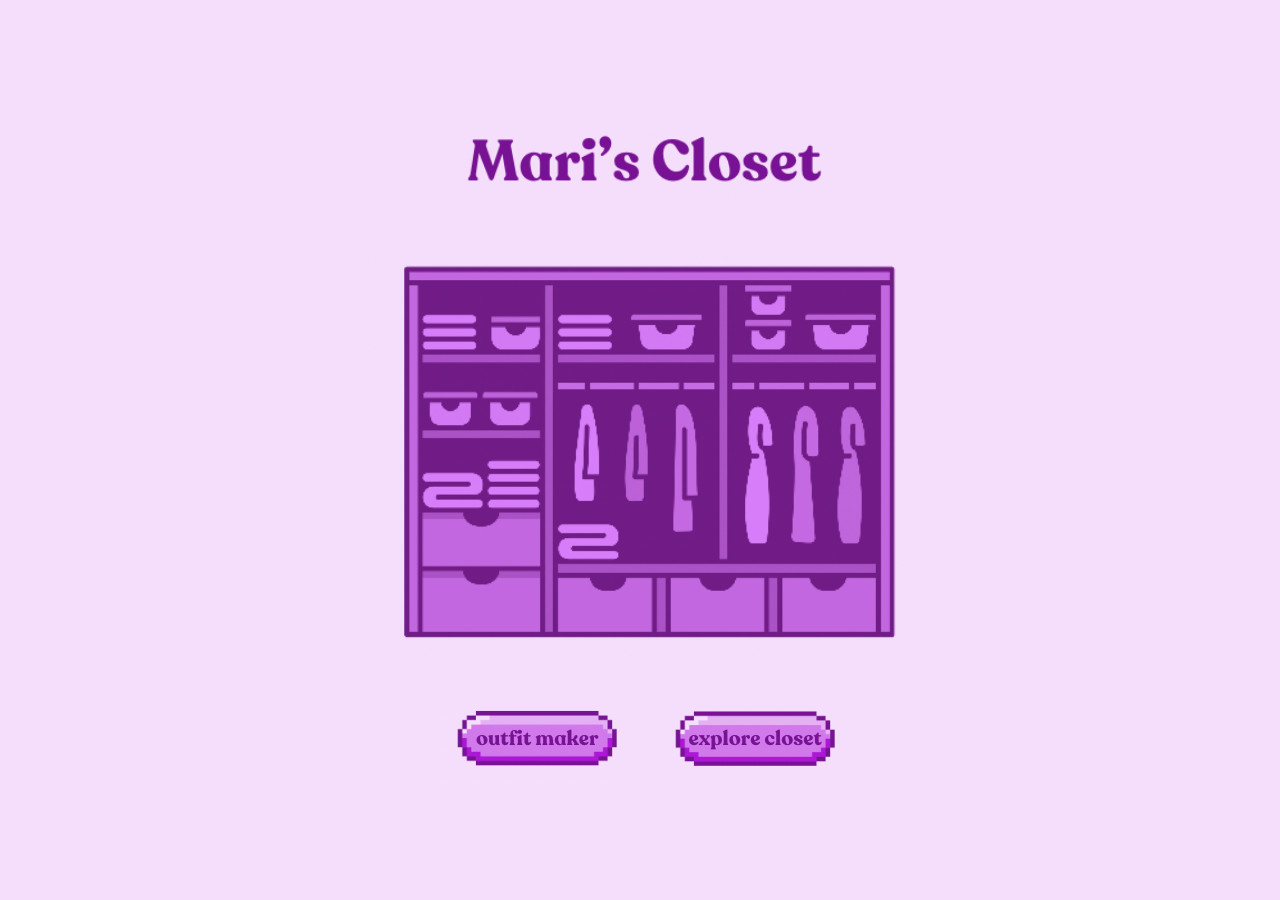
<file: docs/index.html>
<!DOCTYPE html>
<html lang="en">
<head>
    <meta charset="UTF-8">
    <meta name="viewport" content="width=device-width, initial-scale=1.0">
    <title>Mari's Closet</title>
    <link rel="stylesheet" href="styles.css">
</head>
<body>
    <div class="container">
        <img src="title.png" alt="Mari's Closet" class="title">
        <img src="closet.png" alt="Closet" class="closet">
        <div class="buttons">
            <a href="outfit_maker.html">
                <img src="outfit_maker.png" alt="Outfit Maker" class="button">
            </a>
            <a href="explore_closet.html">
                <img src="explore_closet.png" alt="Explore Closet" class="button">
            </a>
        </div>
    </div>
</body>
</html>
</file>
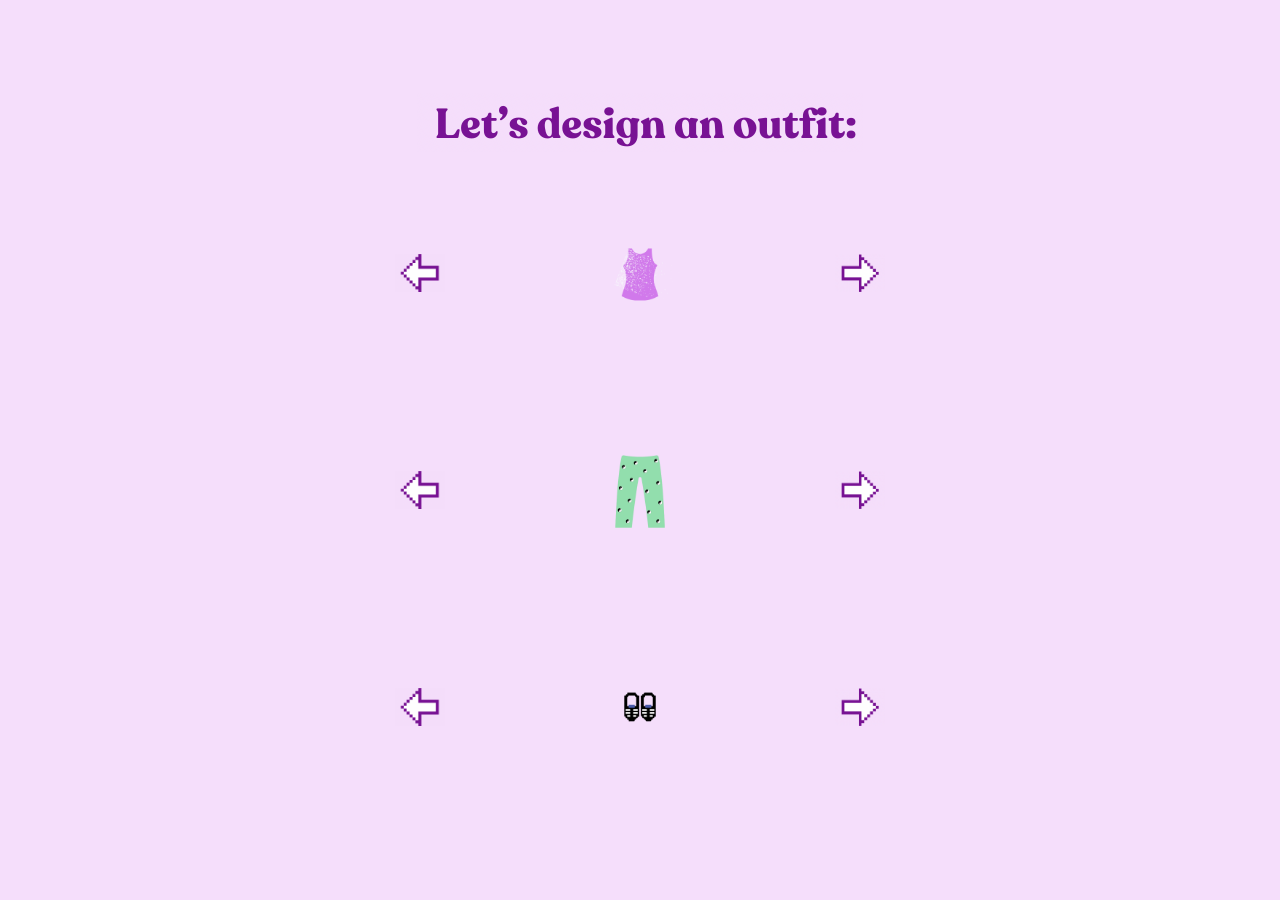
<file: explore_closet.html>
<!DOCTYPE html>
<html lang="en">
<head>
    <meta charset="UTF-8">
    <meta name="viewport" content="width=device-width, initial-scale=1.0">
    <title>Explore Your Closet</title>
    <link rel="stylesheet" href="styles_explore_closet.css">
</head>
<body>
    <div class="container">
        <img src="let's_design.png" alt="Let's Design" class="title-img">
        
        <div class="outfit-section">
            <div class="outfit-container">
                <button class="arrow" id="prevTopBtn">
                    <img src="back.png" alt="Back">
                </button>
                <img src="" alt="Top Image" id="topImage" class="outfit-img">
                <button class="arrow" id="nextTopBtn">
                    <img src="next.png" alt="Next">
                </button>
            </div>
            <div class="outfit-container">
                <button class="arrow" id="prevBottomBtn">
                    <img src="back.png" alt="Back">
                </button>
                <img src="" alt="Bottom Image" id="bottomImage" class="outfit-img">
                <button class="arrow" id="nextBottomBtn">
                    <img src="next.png" alt="Next">
                </button>
            </div>
            <div class="outfit-container">
                <button class="arrow" id="prevShoeBtn">
                    <img src="back.png" alt="Back">
                </button>
                <img src="" alt="Shoe Image" id="shoeImage" class="outfit-img">
                <button class="arrow" id="nextShoeBtn">
                    <img src="next.png" alt="Next">
                </button>
            </div>
        </div>
    </div>

    <script src="scripts_explore_closet.js"></script>
</body>
</html>
</file>
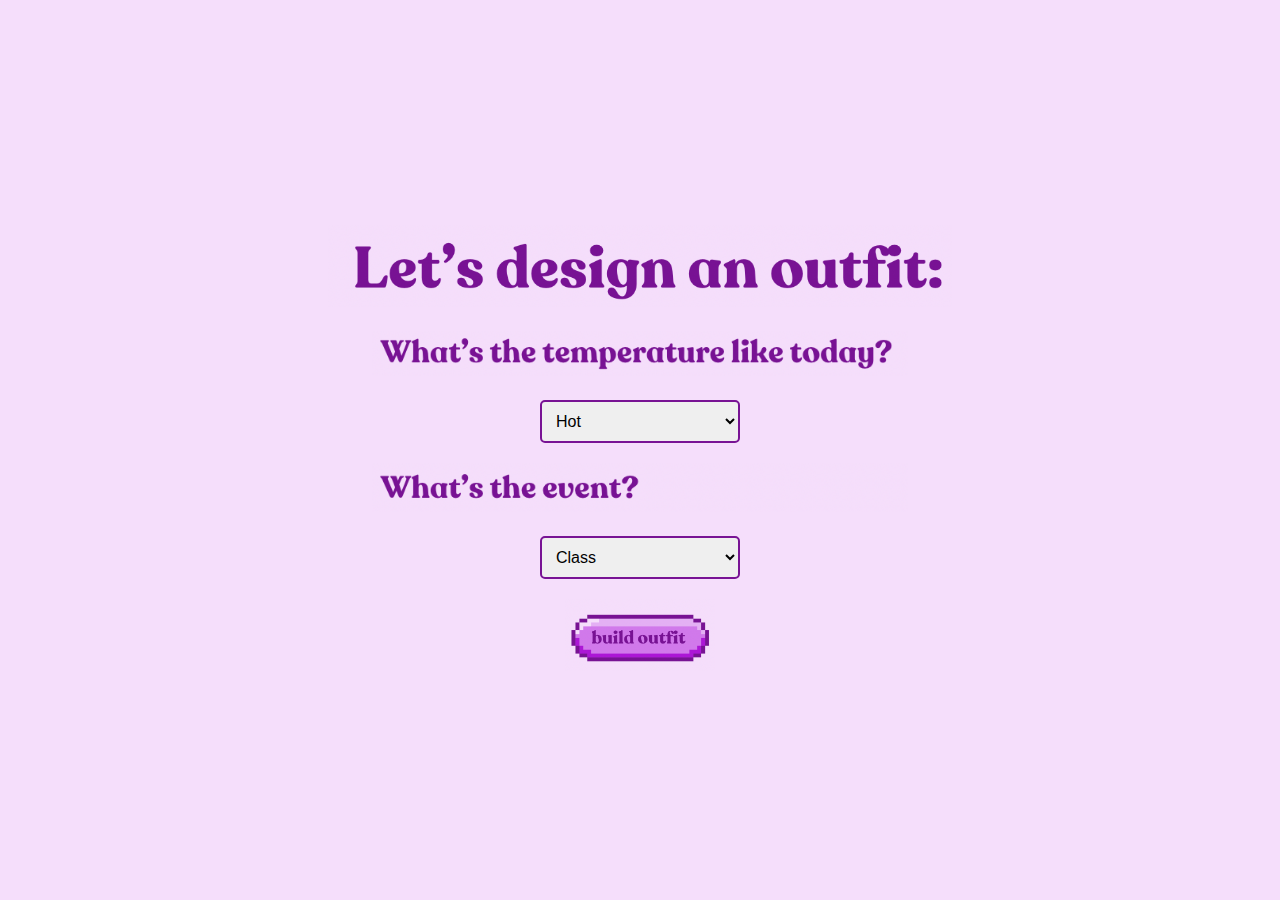
<file: outfit_maker.html>
<!DOCTYPE html>
<html lang="en">
<head>
    <meta charset="UTF-8">
    <meta name="viewport" content="width=device-width, initial-scale=1.0">
    <title>Let's Design an Outfit</title>
    <link rel="stylesheet" href="styles_outfit_maker.css">
</head>
<body>
    <div class="container">
        <img src="let's_design.png" alt="Let's design an outfit" class="title-img">
        <form id="outfitForm">
            <div class="dropdown-container">
                <img src="temperature.png" alt="What's the temperature like today?" class="subtitle-img">
                <br>
                <select id="temperature" name="temperature">
                    <option value="hot">Hot</option>
                    <option value="average">Average</option>
                    <option value="cold">Cold</option>
                </select>
            </div>
            <div class="dropdown-container">
                <img src="event.png" alt="What's the event?" class="subtitle-img">
                <br>
                <select id="event" name="event">
                    <option value="class">Class</option>
                    <option value="dinner">Dinner</option>
                    <option value="going_out">Going Out</option>
                    <option value="pool_party">Pool Party</option>
                </select>
            </div>
            <button type="submit" class="button-img">
                <img src="build_outfit.png" alt="build outfit">
            </button>
        </form>
    </div>

    <script>
        document.getElementById('outfitForm').addEventListener('submit', function(event) {
            event.preventDefault();
            const temperature = document.getElementById('temperature').value;
            const eventType = document.getElementById('event').value;

            localStorage.setItem('temperature', temperature);
            localStorage.setItem('event', eventType);

            window.location.href = 'build_outfit.html';
        });
    </script>
</body>
</html>
</file>
<file: docs/styles.css>
body {
    background-color: #F5DEFB;
    display: flex;
    justify-content: center;
    align-items: center;
    height: 100vh;
    margin: 0;
    font-family: Arial, sans-serif;
}

.container {
    text-align: center;
}

.title {
    width: 50%;
    margin-bottom: 20px;
}

.closet {
    width: 70%;
    margin-bottom: 20px;
}

.buttons {
    display: flex;
    justify-content: center;
    gap: 20px;
}

.button {
    width: 150px;
    cursor: pointer;
    width: 100%;
}
</file>
<file: styles_explore_closet.css>
body {
    background-color: #F5DEFB;
    display: flex;
    flex-direction: column;
    justify-content: center;
    align-items: center;
    height: 100vh;
    margin: 0;
    font-family: Arial, sans-serif;
}

.container {
    text-align: center;
}

.title-img {
    width: 50%;
    margin-bottom: 20px;
}

.outfit-section {
    display: flex;
    flex-direction: column;
    gap: 20px;
}

.outfit-container {
    display: flex;
    align-items: center;
    justify-content: center;
    gap: 20px;
}

.outfit-img {
    width: 350px; /* Increased width for larger images */
    height: auto;
}

.arrow {
    background-color: transparent;
    border: none;
    padding: 0;
    cursor: pointer;
}

.arrow img {
    width: 50px;
    height: auto;
}
</file>
<file: styles_outfit_maker.css>
body {
    background-color: #F5DEFB;
    display: flex;
    justify-content: center;
    align-items: center;
    height: 100vh;
    margin: 0;
    font-family: 'Franklin Gothic Medium', 'Arial Narrow', Arial, sans-serif;
}

.container {
    text-align: center;
    color: #781394;
}

.title-img {
    width: 70%; /* Aumente a largura da imagem do título */
    margin-bottom: 20px;
}

.subtitle-img {
    width: 60%; /* Aumente a largura das imagens dos subtítulos */
    margin-bottom: 10px;
}

.dropdown-container {
    margin-bottom: 20px;
}

select {
    width: 200px;
    padding: 10px;
    font-size: 1em;
    border: 2px solid #781394;
    border-radius: 5px;
    margin-top: 10px; /* Espaço entre a imagem e o dropdown */
}

.button-img {
    background: none;
    border: none;
    padding: 0;
    cursor: pointer;
}

.button-img img {
    width: 150px; /* Aumente a largura do botão */
}
</file>
